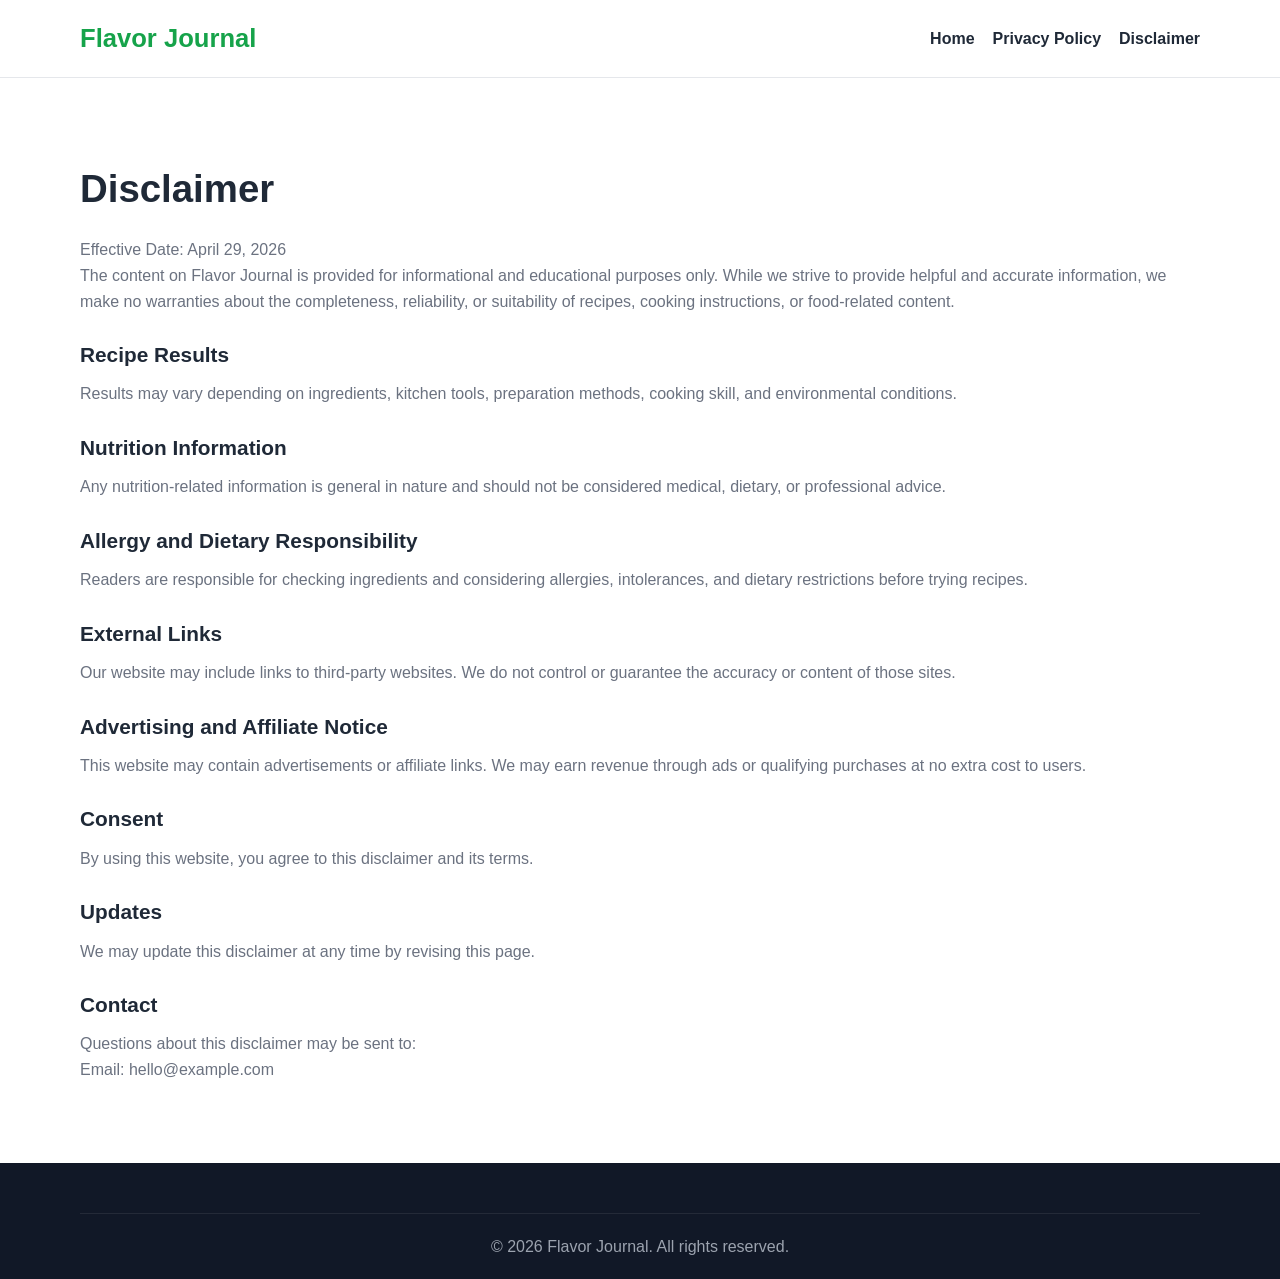
<file: public/disclaimer.html>
<!DOCTYPE html>
<html lang="en">
<head>
  <meta charset="UTF-8" />
  <meta name="viewport" content="width=device-width, initial-scale=1.0" />
  <title>Disclaimer | Flavor Journal</title>
  <meta name="description" content="Read the disclaimer for Flavor Journal regarding recipes, nutrition references, food content, and external links." />
  <meta name="robots" content="index, follow" />
  <link rel="canonical" href="https://www.example.com/disclaimer.html" />
  <link rel="stylesheet" href="styles.css" />
</head>
<body>
  <header class="site-header">
    <div class="container nav">
      <a href="index.html" class="logo">Flavor Journal</a>
      <nav>
        <ul class="nav-links">
          <li><a href="index.html">Home</a></li>
          <li><a href="privacy-policy.html">Privacy Policy</a></li>
          <li><a href="disclaimer.html">Disclaimer</a></li>
        </ul>
      </nav>
    </div>
  </header>

  <main class="section policy-page">
    <div class="container">
      <h1>Disclaimer</h1>
      <p>Effective Date: April 29, 2026</p>

      <p>
        The content on Flavor Journal is provided for informational and educational purposes only.
        While we strive to provide helpful and accurate information, we make no warranties about the completeness,
        reliability, or suitability of recipes, cooking instructions, or food-related content.
      </p>

      <h2>Recipe Results</h2>
      <p>
        Results may vary depending on ingredients, kitchen tools, preparation methods, cooking skill, and environmental conditions.
      </p>

      <h2>Nutrition Information</h2>
      <p>
        Any nutrition-related information is general in nature and should not be considered medical, dietary, or professional advice.
      </p>

      <h2>Allergy and Dietary Responsibility</h2>
      <p>
        Readers are responsible for checking ingredients and considering allergies, intolerances, and dietary restrictions before trying recipes.
      </p>

      <h2>External Links</h2>
      <p>
        Our website may include links to third-party websites. We do not control or guarantee the accuracy or content of those sites.
      </p>

      <h2>Advertising and Affiliate Notice</h2>
      <p>
        This website may contain advertisements or affiliate links. We may earn revenue through ads or qualifying purchases at no extra cost to users.
      </p>

      <h2>Consent</h2>
      <p>By using this website, you agree to this disclaimer and its terms.</p>

      <h2>Updates</h2>
      <p>We may update this disclaimer at any time by revising this page.</p>

      <h2>Contact</h2>
      <p>
        Questions about this disclaimer may be sent to:
        <br />
        Email: hello@example.com
      </p>
    </div>
  </main>

  <footer class="site-footer">
    <div class="container footer-bottom">
      <p>&copy; 2026 Flavor Journal. All rights reserved.</p>
    </div>
  </footer>
</body>
</html>
</file>
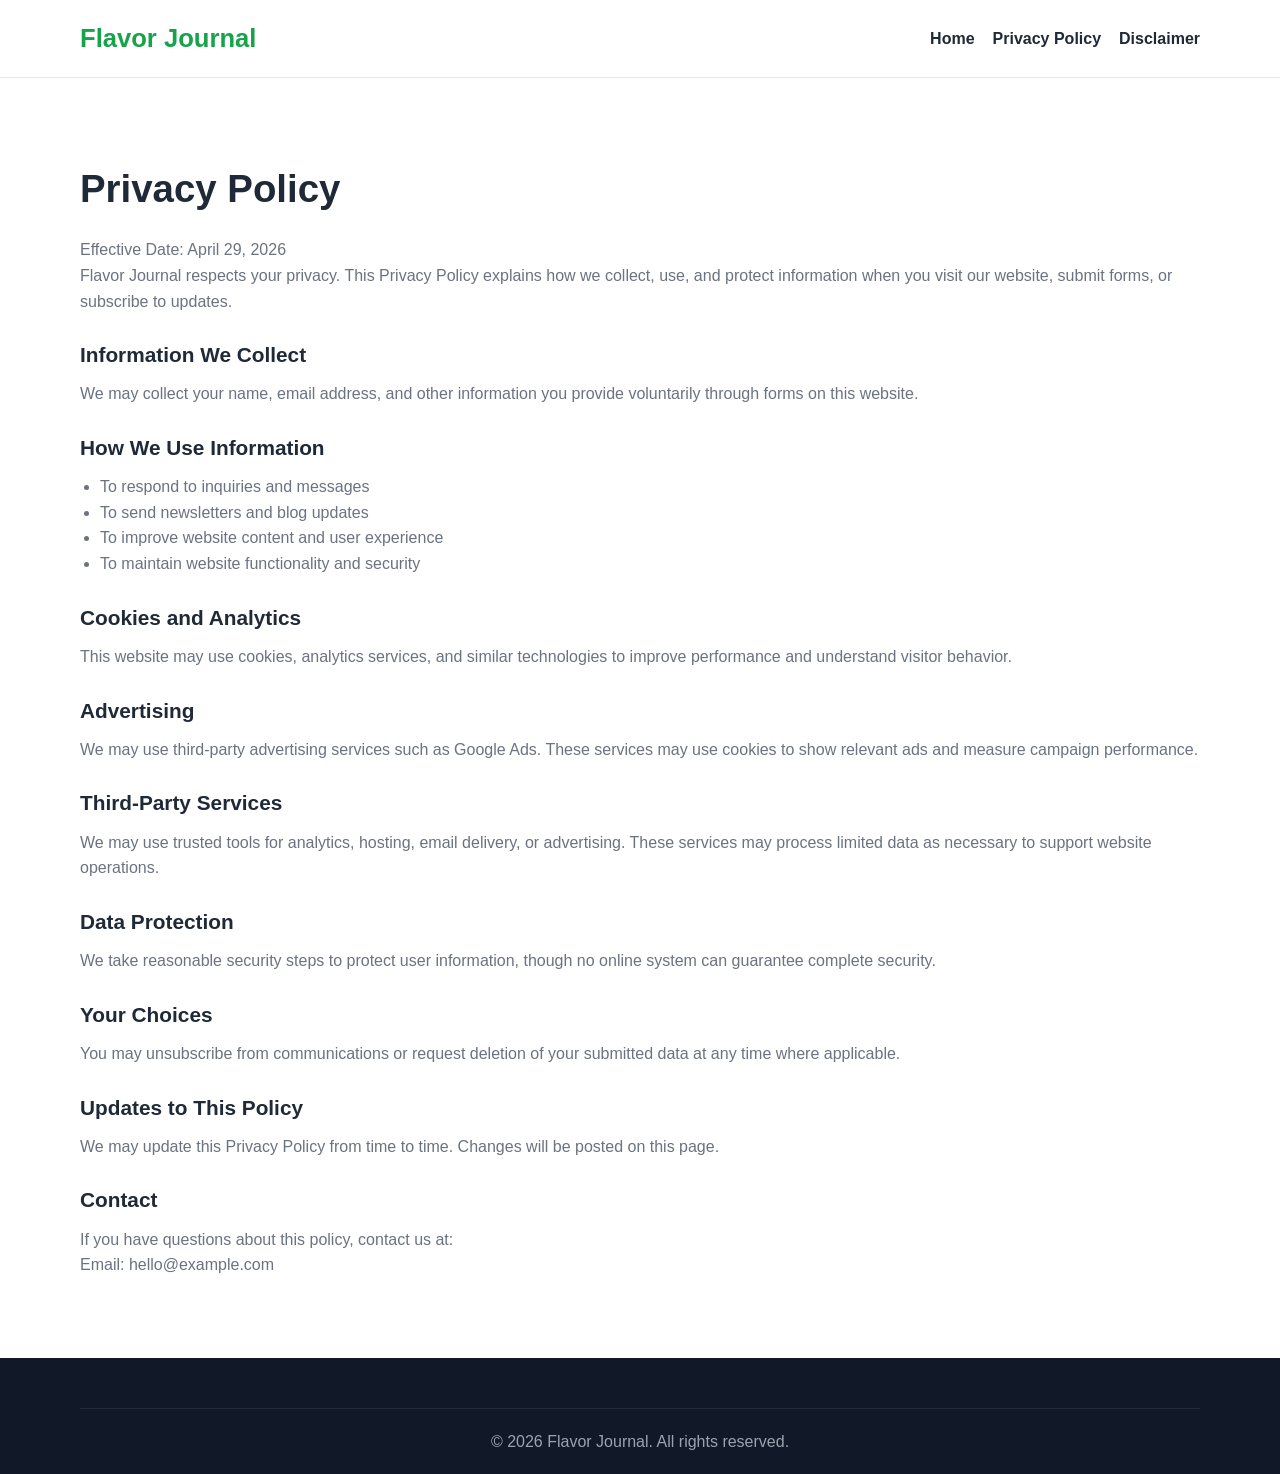
<file: public/privacy-policy.html>
<!DOCTYPE html>
<html lang="en">
<head>
  <meta charset="UTF-8" />
  <meta name="viewport" content="width=device-width, initial-scale=1.0" />
  <title>Privacy Policy | Flavor Journal</title>
  <meta name="description" content="Read the privacy policy for Flavor Journal to understand how visitor information is collected and used." />
  <meta name="robots" content="index, follow" />
  <link rel="canonical" href="https://www.example.com/privacy-policy.html" />
  <link rel="stylesheet" href="styles.css" />
</head>
<body>
  <header class="site-header">
    <div class="container nav">
      <a href="index.html" class="logo">Flavor Journal</a>
      <nav>
        <ul class="nav-links">
          <li><a href="index.html">Home</a></li>
          <li><a href="privacy-policy.html">Privacy Policy</a></li>
          <li><a href="disclaimer.html">Disclaimer</a></li>
        </ul>
      </nav>
    </div>
  </header>

  <main class="section policy-page">
    <div class="container">
      <h1>Privacy Policy</h1>
      <p>Effective Date: April 29, 2026</p>

      <p>
        Flavor Journal respects your privacy. This Privacy Policy explains how we collect, use, and protect
        information when you visit our website, submit forms, or subscribe to updates.
      </p>

      <h2>Information We Collect</h2>
      <p>We may collect your name, email address, and other information you provide voluntarily through forms on this website.</p>

      <h2>How We Use Information</h2>
      <ul>
        <li>To respond to inquiries and messages</li>
        <li>To send newsletters and blog updates</li>
        <li>To improve website content and user experience</li>
        <li>To maintain website functionality and security</li>
      </ul>

      <h2>Cookies and Analytics</h2>
      <p>
        This website may use cookies, analytics services, and similar technologies to improve performance and understand visitor behavior.
      </p>

      <h2>Advertising</h2>
      <p>
        We may use third-party advertising services such as Google Ads. These services may use cookies to show relevant ads
        and measure campaign performance.
      </p>

      <h2>Third-Party Services</h2>
      <p>
        We may use trusted tools for analytics, hosting, email delivery, or advertising. These services may process limited data
        as necessary to support website operations.
      </p>

      <h2>Data Protection</h2>
      <p>
        We take reasonable security steps to protect user information, though no online system can guarantee complete security.
      </p>

      <h2>Your Choices</h2>
      <p>You may unsubscribe from communications or request deletion of your submitted data at any time where applicable.</p>

      <h2>Updates to This Policy</h2>
      <p>We may update this Privacy Policy from time to time. Changes will be posted on this page.</p>

      <h2>Contact</h2>
      <p>
        If you have questions about this policy, contact us at:
        <br />
        Email: hello@example.com
      </p>
    </div>
  </main>

  <footer class="site-footer">
    <div class="container footer-bottom">
      <p>&copy; 2026 Flavor Journal. All rights reserved.</p>
    </div>
  </footer>
</body>
</html>
</file>
<file: public/styles.css>
:root {
  --primary: #16a34a;
  --primary-dark: #15803d;
  --secondary: #f59e0b;
  --text: #1f2937;
  --muted: #6b7280;
  --bg: #f0fdf4;
  --white: #ffffff;
  --border: #e5e7eb;
  --dark: #111827;
  --shadow: 0 10px 30px rgba(0, 0, 0, 0.08);
}

* {
  margin: 0;
  padding: 0;
  box-sizing: border-box;
}

html {
  scroll-behavior: smooth;
}

body {
  font-family: Arial, Helvetica, sans-serif;
  line-height: 1.6;
  color: var(--text);
  background: var(--white);
}

img {
  max-width: 100%;
  display: block;
  border-radius: 14px;
}

a {
  text-decoration: none;
  color: inherit;
}

ul {
  list-style: none;
}

.container {
  width: min(1120px, 92%);
  margin: 0 auto;
}

.site-header {
  background: var(--white);
  border-bottom: 1px solid var(--border);
  position: sticky;
  top: 0;
  z-index: 1000;
}

.nav {
  display: flex;
  align-items: center;
  justify-content: space-between;
  padding: 18px 0;
  gap: 20px;
}

.logo {
  font-size: 1.6rem;
  font-weight: 700;
  color: var(--primary);
}

.nav-links {
  display: flex;
  align-items: center;
  gap: 18px;
  flex-wrap: wrap;
}

.nav-links a {
  font-weight: 600;
  transition: color 0.3s ease;
}

.nav-links a:hover {
  color: var(--primary);
}

.hero {
  padding: 70px 0;
  background: linear-gradient(135deg, #f0fdf4 0%, #fffbeb 100%);
}

.hero-grid {
  display: grid;
  grid-template-columns: 1.1fr 1fr;
  gap: 40px;
  align-items: center;
}

.hero-text h1 {
  font-size: 3rem;
  line-height: 1.15;
  margin-bottom: 20px;
  color: #111827;
}

.hero-text p {
  font-size: 1.08rem;
  color: var(--muted);
  margin-bottom: 28px;
}

.hero-buttons {
  display: flex;
  gap: 14px;
  flex-wrap: wrap;
}

.btn {
  display: inline-block;
  padding: 14px 22px;
  border-radius: 10px;
  font-weight: 700;
  transition: all 0.3s ease;
}

.btn-primary {
  background: var(--primary);
  color: var(--white);
}

.btn-primary:hover {
  background: var(--primary-dark);
}

.btn-secondary {
  background: var(--secondary);
  color: #111827;
}

.btn-secondary:hover {
  opacity: 0.92;
}

.features {
  padding: 30px 0 10px;
}

.feature-grid,
.posts-grid,
.category-grid,
.footer-grid {
  display: grid;
  gap: 24px;
}

.feature-grid,
.posts-grid,
.category-grid {
  grid-template-columns: repeat(3, 1fr);
}

.feature-card,
.post-card,
.category-card {
  background: var(--white);
  border: 1px solid var(--border);
  border-radius: 16px;
  box-shadow: var(--shadow);
}

.feature-card {
  padding: 24px;
}

.feature-card h2 {
  margin-bottom: 12px;
}

.post-card img {
  width: 100%;
  height: 220px;
  object-fit: cover;
  border-radius: 16px 16px 0 0;
}

.post-content {
  padding: 20px;
}

.post-tag {
  display: inline-block;
  margin-bottom: 10px;
  background: #dcfce7;
  color: #166534;
  font-size: 0.85rem;
  padding: 6px 10px;
  border-radius: 999px;
  font-weight: 700;
}

.post-content h3 {
  margin-bottom: 12px;
  font-size: 1.2rem;
}

.post-content p {
  color: var(--muted);
  margin-bottom: 14px;
}

.read-more {
  color: var(--primary);
  font-weight: 700;
}

.section {
  padding: 80px 0;
}

.light-bg {
  background: var(--bg);
}

.section-title {
  text-align: center;
  font-size: 2.2rem;
  margin-bottom: 12px;
}

.section-subtitle {
  text-align: center;
  color: var(--muted);
  margin-bottom: 34px;
}

.category-card {
  padding: 26px;
  text-align: center;
  font-weight: 700;
  color: #166534;
}

.two-column {
  display: grid;
  grid-template-columns: 1fr 1fr;
  gap: 36px;
  align-items: center;
}

.two-column h2 {
  margin-bottom: 18px;
  font-size: 2rem;
}

.two-column p {
  margin-bottom: 14px;
  color: var(--muted);
}

.cta-box {
  text-align: center;
  background: linear-gradient(135deg, #16a34a, #166534);
  color: var(--white);
  padding: 48px 24px;
  border-radius: 20px;
  box-shadow: var(--shadow);
}

.cta-box h2 {
  font-size: 2rem;
  margin-bottom: 12px;
}

.cta-box p {
  margin-bottom: 20px;
}

.contact-form {
  max-width: 800px;
  margin: 0 auto;
  background: var(--white);
  border: 1px solid var(--border);
  padding: 28px;
  border-radius: 16px;
  box-shadow: var(--shadow);
}

.form-grid {
  display: grid;
  grid-template-columns: 1fr 1fr;
  gap: 18px;
  margin-bottom: 18px;
}

.contact-form input,
.contact-form textarea {
  width: 100%;
  padding: 14px 16px;
  border: 1px solid #d1d5db;
  border-radius: 10px;
  font-size: 1rem;
  outline: none;
}

.contact-form input:focus,
.contact-form textarea:focus {
  border-color: var(--primary);
}

.form-message {
  margin-top: 14px;
  color: var(--primary-dark);
  font-weight: 600;
}

.policy-page h1 {
  margin-bottom: 18px;
  font-size: 2.4rem;
}

.policy-page h2 {
  margin-top: 24px;
  margin-bottom: 10px;
  font-size: 1.3rem;
}

.policy-page p,
.policy-page li {
  color: var(--muted);
}

.policy-page ul {
  list-style: disc;
  margin-left: 20px;
}

.site-footer {
  background: var(--dark);
  color: #e5e7eb;
  padding-top: 50px;
}

.footer-grid {
  grid-template-columns: 1.2fr 1fr 1fr;
  padding-bottom: 30px;
}

.site-footer h3,
.site-footer h4 {
  margin-bottom: 12px;
  color: #fff;
}

.site-footer ul li {
  margin-bottom: 8px;
}

.site-footer a:hover {
  color: #86efac;
}

.footer-bottom {
  border-top: 1px solid rgba(255,255,255,0.08);
  padding: 20px 0;
  text-align: center;
  color: #9ca3af;
}

@media (max-width: 900px) {
  .hero-grid,
  .feature-grid,
  .posts-grid,
  .category-grid,
  .two-column,
  .footer-grid,
  .form-grid {
    grid-template-columns: 1fr;
  }

  .hero-text h1 {
    font-size: 2.2rem;
  }

  .nav {
    flex-direction: column;
    align-items: flex-start;
  }
}
</file>
